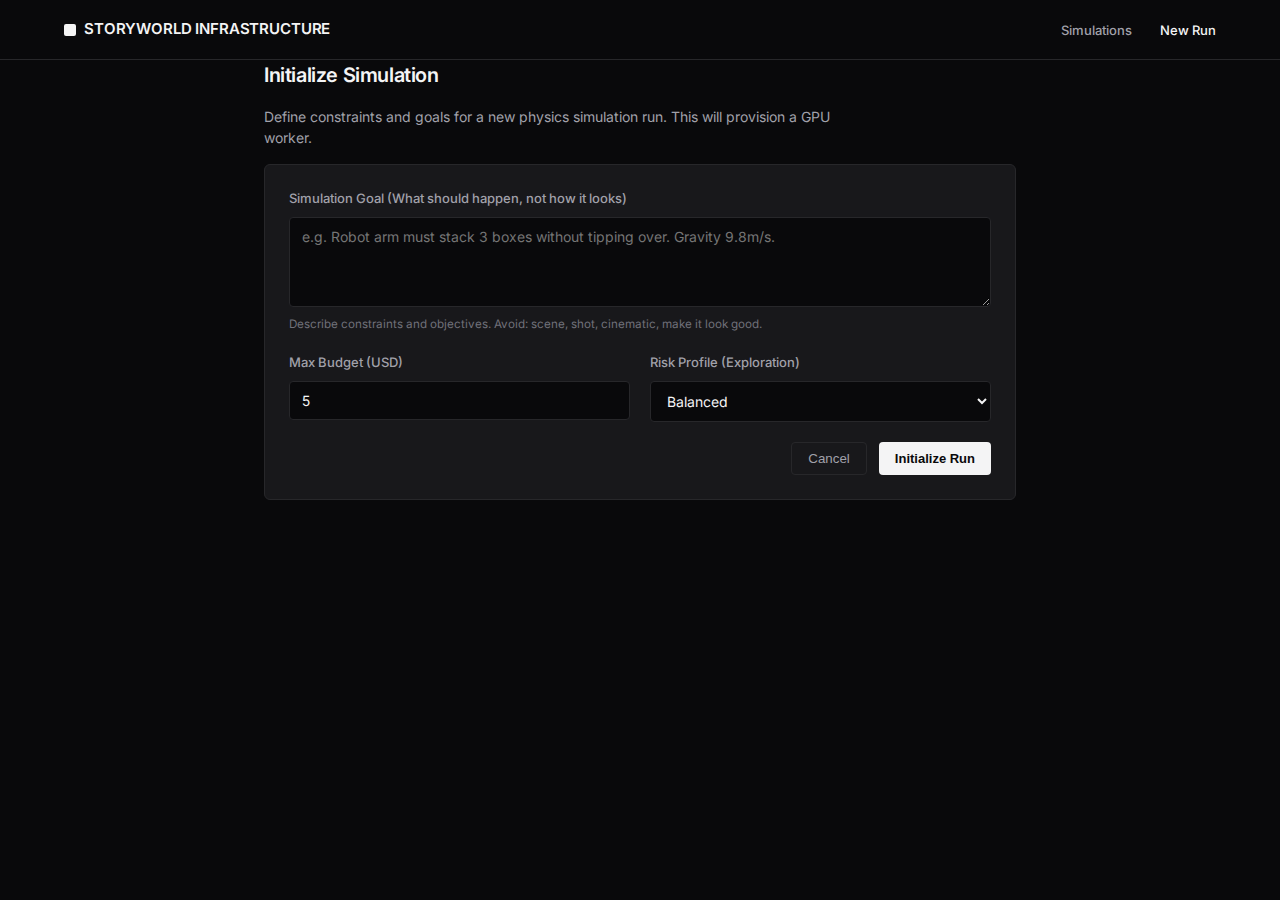
<file: static/new.html>
<!DOCTYPE html>
<html lang="en">
<head>
    <meta charset="UTF-8">
    <title>New Simulation</title>
    <link rel="stylesheet" href="/static/style.css">
    <link rel="stylesheet" href="https://fonts.googleapis.com/css2?family=Inter:wght@400;500;600&family=JetBrains+Mono:wght@400;500&display=swap">
</head>
<body>
    <header>
        <div class="layout-container">
            <a href="/" class="brand">STORYWORLD INFRASTRUCTURE</a>
            <nav>
                <a href="/">Simulations</a>
                <a href="/new.html" class="active">New Run</a>
            </nav>
        </div>
    </header>

    <main class="layout-container" style="max-width: 800px;"> <!-- Narrower for form -->
        <h2>Initialize Simulation</h2>
        <p>Define constraints and goals for a new physics simulation run. This will provision a GPU worker.</p>

        <div class="panel padded">
            <form onsubmit="submitSimulation(event)"> 
                
                <div class="form-group">
                    <label>Simulation Goal (What should happen, not how it looks)</label>
                    <textarea id="goal" name="goal" rows="4" placeholder="e.g. Robot arm must stack 3 boxes without tipping over. Gravity 9.8m/s." required></textarea>
                    <small style="color:var(--text-muted);">Describe constraints and objectives. Avoid: scene, shot, cinematic, make it look good.</small>
                </div>

                <div class="metrics" style="grid-template-columns: 1fr 1fr; gap: 20px; margin-bottom: 20px;">
                    <div class="form-group" style="margin-bottom:0;">
                        <label>Max Budget (USD)</label>
                        <input id="budget" name="budget" type="number" value="5" step="1" min="1" max="100" placeholder="5">
                    </div>
                    <div class="form-group" style="margin-bottom:0;">
                        <label>Risk Profile (Exploration)</label>
                        <select id="risk_profile" name="risk_profile">
                            <option value="low">Conservative (Low Variance)</option>
                            <option value="medium" selected>Balanced</option>
                            <option value="high">Exploratory (High Variance)</option>
                        </select>
                    </div>
                </div>

                <div style="display:flex; justify-content: flex-end; gap: 12px;">
                    <button type="button" onclick="window.location.href='/'" style="background:none; border:1px solid var(--border-subtle); color:var(--text-secondary); padding:8px 16px; border-radius:4px; cursor:pointer;">Cancel</button>
                    <button type="submit" class="primary">Initialize Run</button>
                </div>
            </form>
        </div>
    </main>

    <script src="/static/dashboard.js"></script>
</body>
</html>
</file>
<file: static/style.css>
:root {
  /* Design Tokens - Infrastructure Dark Mode */
  --bg-app: #09090b;
  --bg-panel: #18181b;
  --bg-hover: #27272a;
  
  --border-subtle: #27272a;
  --border-strong: #3f3f46;
  
  --text-primary: #f4f4f5;
  --text-secondary: #a1a1aa;
  --text-muted: #71717a;
  
  --accent: #2563eb;
  --accent-hover: #1d4ed8;
  
  --success: #22c55e;
  --warning: #eab308;
  --danger: #ef4444;
  
  --radius-sm: 4px;
  --radius-md: 6px;
  
  --header-height: 60px;
  --container-width: 1200px;
  
  --font-mono: 'JetBrains Mono', 'SFMono-Regular', Consolas, monospace;
  --font-sans: 'Inter', -apple-system, BlinkMacSystemFont, "Segoe UI", Roboto, sans-serif;
}

* {
  box-sizing: border-box;
}

body {
  background-color: var(--bg-app);
  color: var(--text-primary);
  font-family: var(--font-sans);
  margin: 0;
  font-size: 14px;
  line-height: 1.5;
  -webkit-font-smoothing: antialiased;
}

/* Layout & Alignment */
.layout-container {
  max-width: var(--container-width);
  margin: 0 auto;
  padding: 0 24px;
  width: 100%;
}

header {
  height: var(--header-height);
  border-bottom: 1px solid var(--border-subtle);
  background-color: var(--bg-app);
  display: flex;
  align-items: center;
  position: sticky;
  top: 0;
  z-index: 100;
}

header .layout-container {
  display: flex;
  justify-content: space-between;
  align-items: center;
}

.brand {
  font-weight: 600;
  color: var(--text-primary);
  text-decoration: none;
  font-size: 15px;
  letter-spacing: -0.01em;
  display: flex;
  align-items: center;
  gap: 8px;
}

.brand::before {
  content: '';
  display: block;
  width: 12px;
  height: 12px;
  background: var(--text-primary);
  border-radius: 2px;
}

nav a {
  color: var(--text-secondary);
  text-decoration: none;
  margin-left: 24px;
  font-size: 13px;
  font-weight: 500;
  transition: color 0.15s ease;
}

nav a:hover, nav a.active {
  color: var(--text-primary);
}

main {
  padding-top: 32px;
  padding-bottom: 64px;
}

/* Typography */
h1, h2, h3 { margin: 0; font-weight: 600; letter-spacing: -0.02em; }
h2 { font-size: 20px; margin-bottom: 16px; }
h3 { font-size: 16px; margin-bottom: 12px; color: var(--text-secondary); }
p { color: var(--text-secondary); margin-bottom: 16px; max-width: 600px; }

/* Panels & Cards */
.panel {
  background: var(--bg-panel);
  border: 1px solid var(--border-subtle);
  border-radius: var(--radius-md);
  overflow: hidden;
}

.padded { padding: 24px; }

/* Tables */
table {
  width: 100%;
  border-collapse: collapse;
}

th {
  text-align: left;
  padding: 12px 16px;
  border-bottom: 1px solid var(--border-subtle);
  color: var(--text-muted);
  font-size: 12px;
  font-weight: 500;
  text-transform: uppercase;
  letter-spacing: 0.05em;
  background: var(--bg-app); /* Sticky header support */
}

td {
  padding: 12px 16px;
  border-bottom: 1px solid var(--border-subtle);
  color: var(--text-secondary);
}

tr:last-child td { border-bottom: none; }
tr:hover td { background-color: var(--bg-hover); }

.mono { font-family: var(--font-mono); font-size: 13px; }

/* Status Badges */
.status {
  display: inline-flex;
  align-items: center;
  gap: 6px;
  padding: 2px 8px;
  border-radius: 12px;
  font-size: 12px;
  font-weight: 500;
  border: 1px solid transparent;
}

.status::before {
  content: '';
  display: block;
  width: 6px;
  height: 6px;
  border-radius: 50%;
  background-color: currentColor;
}

.status-completed, .status-valid {
  color: var(--success);
  background: rgba(34, 197, 94, 0.1);
  border-color: rgba(34, 197, 94, 0.15);
}

.status-failed, .status-impossible {
  color: var(--danger);
  background: rgba(239, 68, 68, 0.1);
  border-color: rgba(239, 68, 68, 0.15);
}

.status-running {
  color: var(--warning);
  background: rgba(234, 179, 8, 0.1);
  border-color: rgba(234, 179, 8, 0.15);
}

/* Forms */
.form-group { margin-bottom: 20px; }
label { display: block; margin-bottom: 8px; font-size: 13px; font-weight: 500; color: var(--text-secondary); }

input, textarea, select {
  width: 100%;
  background: var(--bg-app);
  border: 1px solid var(--border-subtle);
  color: var(--text-primary);
  padding: 10px 12px;
  border-radius: var(--radius-sm);
  font-family: inherit;
  font-size: 14px;
  transition: border-color 0.15s;
}

input:focus, textarea:focus, select:focus {
  outline: none;
  border-color: var(--border-strong);
  box-shadow: 0 0 0 2px rgba(255,255,255,0.05);
}

button.primary {
  background: var(--text-primary);
  color: var(--bg-app);
  border: none;
  padding: 8px 16px;
  border-radius: var(--radius-sm);
  font-weight: 600;
  cursor: pointer;
  font-size: 13px;
  transition: opacity 0.15s;
}

button.primary:hover { opacity: 0.9; }

/* Metrics Grid */
.metrics {
  display: grid;
  grid-template-columns: repeat(4, 1fr);
  gap: 16px;
  margin-bottom: 24px;
}

.metric-card {
  background: var(--bg-panel);
  border: 1px solid var(--border-subtle);
  padding: 16px;
  border-radius: var(--radius-md);
}

.metric-label { font-size: 12px; color: var(--text-muted); margin-bottom: 4px; text-transform: uppercase; }
.metric-value { font-size: 20px; font-weight: 500; font-family: var(--font-mono); color: var(--text-primary); }

/* Utilities */
.flex-between { display: flex; justify-content: space-between; align-items: center; }
.mb-4 { margin-bottom: 16px; }
.text-link { color: var(--text-primary); text-decoration: none; border-bottom: 1px dotted var(--text-muted); }
.text-link:hover { border-bottom-color: var(--text-primary); }
pre.json { background: #000; padding: 16px; border-radius: var(--radius-md); overflow: auto; border: 1px solid var(--border-subtle); color: #d4d4d4; }
</file>
